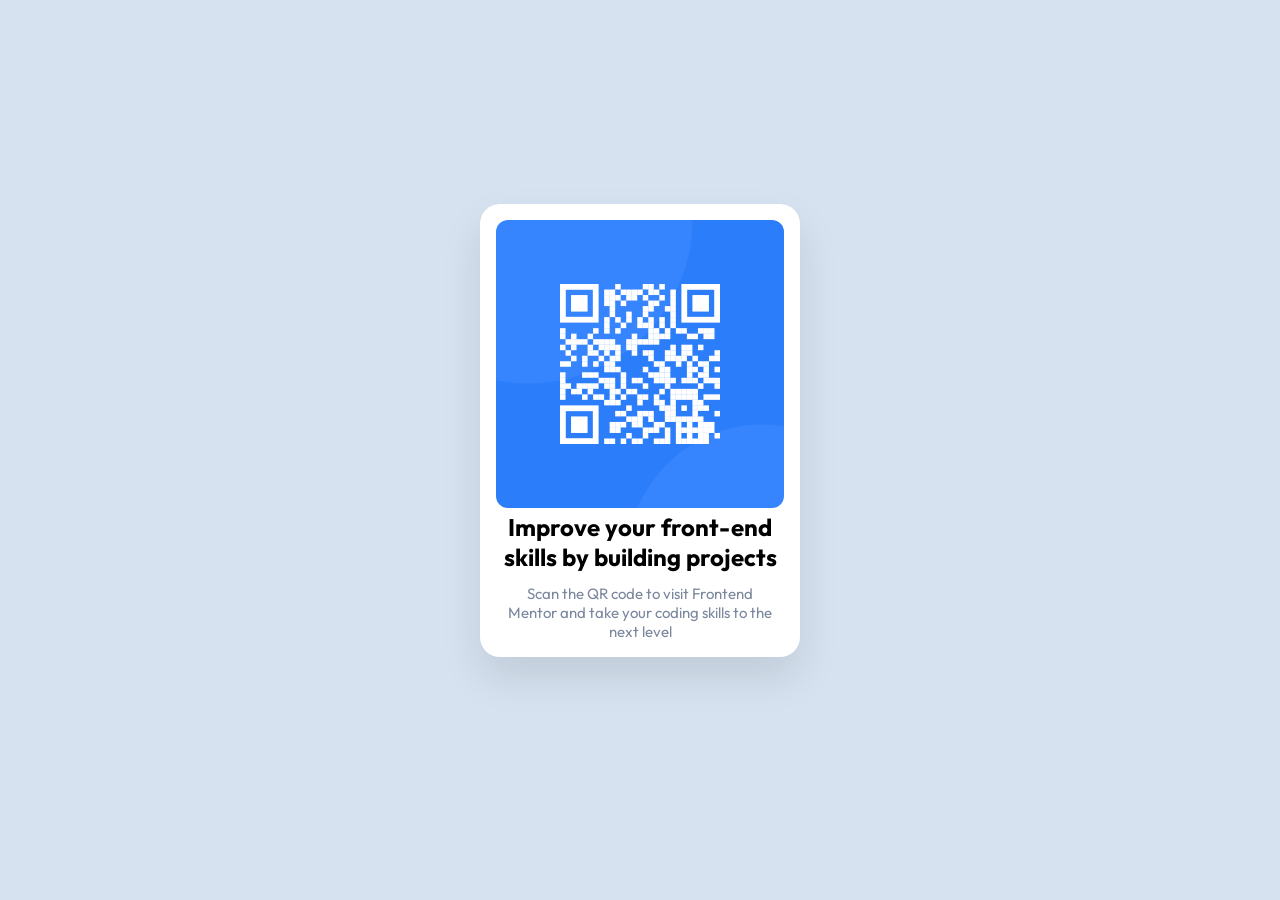
<file: index.html>
<!DOCTYPE html>
<html lang="en">
    <head>
        <meta charset="UTF-8" />
        <meta name="viewport" content="width=device-width, initial-scale=1.0" />

        <link rel="preconnect" href="https://fonts.googleapis.com" />
        <link rel="preconnect" href="https://fonts.gstatic.com" crossorigin />
        <link
            href="https://fonts.googleapis.com/css2?family=Outfit:wght@100..900&display=swap"
            rel="stylesheet" />

        <link
            rel="icon"
            type="image/png"
            sizes="32x32"
            href="./images/favicon-32x32.png" />
        <title>Frontend Mentor | QR code component</title>

        <link rel="stylesheet" href="qr.css" />
    </head>

    <body>
        <!-- Header landmark (even empty, it is valid) -->
        <header></header>

        <!-- ⭐ MAIN LANDMARK (Required for accessibility) -->
        <main class="mainContainer">
            <!-- Visually-hidden <h1> to satisfy accessibility -->
            <h1 class="visually-hidden">QR Code Component</h1>

            <div class="container">
                <div class="card">
                    <img
                        src="./images/image-qr-code.png"
                        alt="QR Code"
                        class="qr-img" />

                    <h2>Improve your front-end skills by building projects</h2>
                    <p>
                        Scan the QR code to visit Frontend Mentor and take your
                        coding skills to the next level
                    </p>
                </div>
            </div>
        </main>

        <!-- Footer landmark -->
        <footer class="attribution"></footer>
    </body>
</html>
</file>
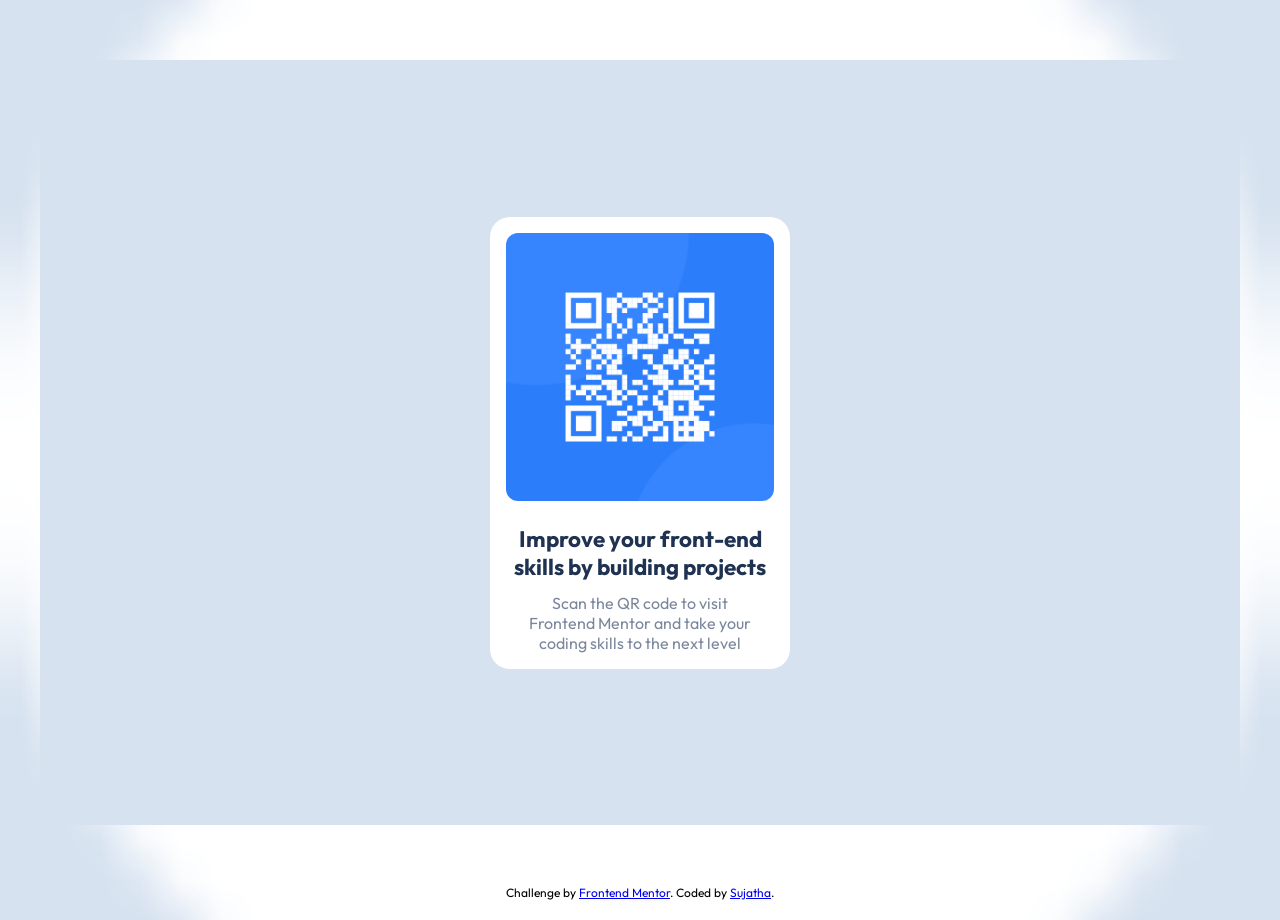
<file: QRCode/index.html>
<!DOCTYPE html>
<html lang="en">
    <head>
        <meta charset="UTF-8" />
        <meta name="viewport" content="width=device-width, initial-scale=1.0" />
        <!-- displays site properly based on user's device -->
        <link rel="preconnect" href="https://fonts.googleapis.com" />
        <link rel="preconnect" href="https://fonts.gstatic.com" crossorigin />
        <link
            href="https://fonts.googleapis.com/css2?family=Outfit:wght@100..900&display=swap"
            rel="stylesheet" />
        <link
            rel="icon"
            type="image/png"
            sizes="32x32"
            href="./images/favicon-32x32.png" />

        <title>Frontend Mentor | QR code component</title>

        <!-- Feel free to remove these styles or customise in your own stylesheet 👍 -->
        <link rel="stylesheet" href="qr.css" />
    </head>
    <body>
        <div class="mainContainer">
            <div class="container">
                <div class="card">
                    <img
                        src="./images/image-qr-code.png"
                        alt="QR Code"
                        class="qr-img" />
                    <h2>Improve your front-end skills by building projects</h2>
                    <p>
                        Scan the QR code to visit Frontend Mentor and take your
                        coding skills to the next level
                    </p>
                </div>
            </div>
        </div>

        <div class="attribution">
            Challenge by
            <a
                href="https://www.frontendmentor.io?ref=challenge"
                target="_blank"
                >Frontend Mentor</a
            >. Coded by <a href="#">Sujatha</a>.
        </div>
    </body>
</html>
</file>
<file: qr.css>
/* RESET */
* {
    margin: 0;
    padding: 0;
    box-sizing: border-box;
    font-family: "Outfit", sans-serif;
}

/* BODY BACKGROUND */
body {
    background-color: hsl(212, 45%, 89%);
    min-height: 100vh;

    display: flex;
    flex-direction: column; /* ensures header → main → footer stack */
    align-items: center;
}

.visually-hidden {
    position: absolute;
    left: -10000px;
    height: 1px;
    width: 1px;
    overflow: hidden;
}

/* MAIN CENTERING */
.mainContainer {
    display: flex;
    justify-content: center;
    align-items: center;
    flex: 1; /* takes remaining space between header & footer */
    width: 100%;
}

/* CARD */
.card {
    background: #ffffff;
    width: 320px;
    padding: 16px;
    border-radius: 20px;
    text-align: center;
    box-shadow: 0 20px 40px rgba(0, 0, 0, 0.1);
}

/* QR IMAGE */
.qr-img {
    width: 100%;
    border-radius: 12px;
}

/* H1 — required for accessibility */
.card h1 {
    margin-top: 20px;
    font-size: 22px;
    line-height: 1.3;
    color: hsl(218, 44%, 22%);
    font-weight: 700;
}

/* Description */
.card p {
    margin-top: 12px;
    font-size: 15px;
    color: hsl(220, 15%, 55%);
    padding: 0 12px;
}

/* FOOTER */
.attribution {
    text-align: center;
    font-size: 12px;
    margin: 20px 0;
}
</file>
<file: QRCode/qr.css>
/*    GLOBAL RESET */
* {
    margin: 0;
    padding: 0;
    box-sizing: border-box;
    font-family: "Outfit", sans-serif;
}

/*BODY (Light blue background)*/
body {
    background-color: hsl(212, 45%, 89%);
    background-image: url("./images/favicon-32x32.png");
    background-repeat: no-repeat;
    background-position: center;
    background-size: cover;
    min-height: 90vh;
}

/*MAIN CONTAINER (middle)*/
.mainContainer {
    height: 85vh;
    margin: 60px 40px;
    display: flex;
    justify-content: center;
    align-items: center;
    background-color: hsl(212, 45%, 89%);
    padding: 20px; /* for mobile */
}

/*OUTER WRAPPER*/
.container {
    height: 50vh;
    max-width: 300px;
    display: flex;
    justify-content: center;
    align-items: center;
}

/*WHITE CARD*/
.card {
    background: white;
    width: 100%;
    padding: 16px;
    border-radius: 20px;
    text-align: center;
}

/* QR Image */
.qr-img {
    width: 100%;
    border-radius: 12px;
}

/* Heading */
.card h2 {
    margin-top: 20px;
    font-size: 1.4rem;
    color: hsl(218, 44%, 22%);
    font-weight: 700;
}

/* Description text */
.card p {
    margin-top: 12px;
    font-size: 1rem;
    color: hsl(220, 15%, 55%);
    padding: 0 12px;
}

/*FOOTER - given default*/
.attribution {
    margin: 20px 0;
    text-align: center;
    font-size: 12px;
}
</file>
